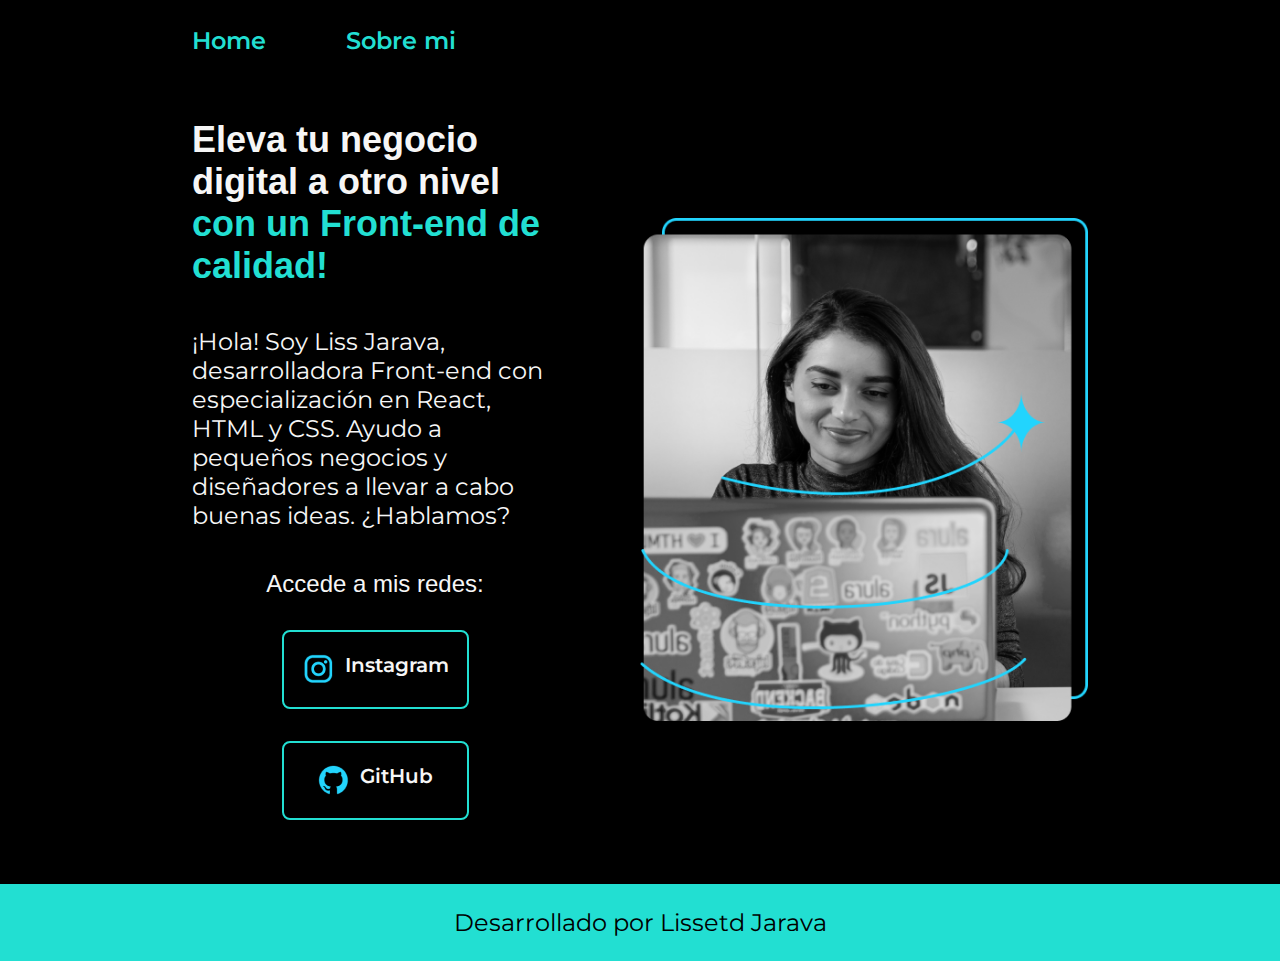
<file: index.html>
<!DOCTYPE html>
<html lang="es-mx">
<head>
    <meta charset="UTF-8"> 
    <meta http-equiv="X-UA-Compatible" content="IE=edge">
    <meta name="viewport" content="width=device-width, initial-scale=1.0">
    <title>Portafolio</title>
    <link rel="stylesheet" href="./styles/style.css">

</head>
<body>
    <header class="header">
        <nav class="header__menu">
            <a class="header__menu__link" href="index.html">Home</a>
            <a class="header__menu__link" href="about.html">Sobre mi</a>
        </nav>
    </header>
    <main class="presentacion">
        <section class="presentacion__contenido">
            <h1 class="presentacion__contenido__titulo">
                Eleva tu negocio digital a otro nivel 
                <strong class="titulo-destaque">con un Front-end de calidad!
                </strong></h1>
                <p class="presentacion__contenido__texto">¡Hola! Soy Liss Jarava, 
                    desarrolladora Front-end con
                    especialización en React, HTML y CSS. Ayudo a pequeños
                    negocios y diseñadores a llevar a cabo buenas ideas.
                    ¿Hablamos?

                </p>
                <div class="presentacion__enlaces">
                    <h2 class="presentacion__enlaces__subtitulos">Accede a mis redes:</h2>
                <a class="presentacion__enlaces__link" href="https://instagram.com/">
                    <img src="./assets/instagram.png">
                    Instagram</a>
                <a class="presentacion__enlaces__link" href="https://github.com/">
                    <img src="./assets/github.png">
                    GitHub</a>
                </div>

                
        </section>
            <img class="presentacion__imagen" src="./assets/Imagem.png" alt="Foto de Liss Jarava desarrolando un proyecto">
    </main>
    <footer class="footer">
        <p>Desarrollado por Lissetd Jarava</p>
    </footer>
</body>
</html>
</file>
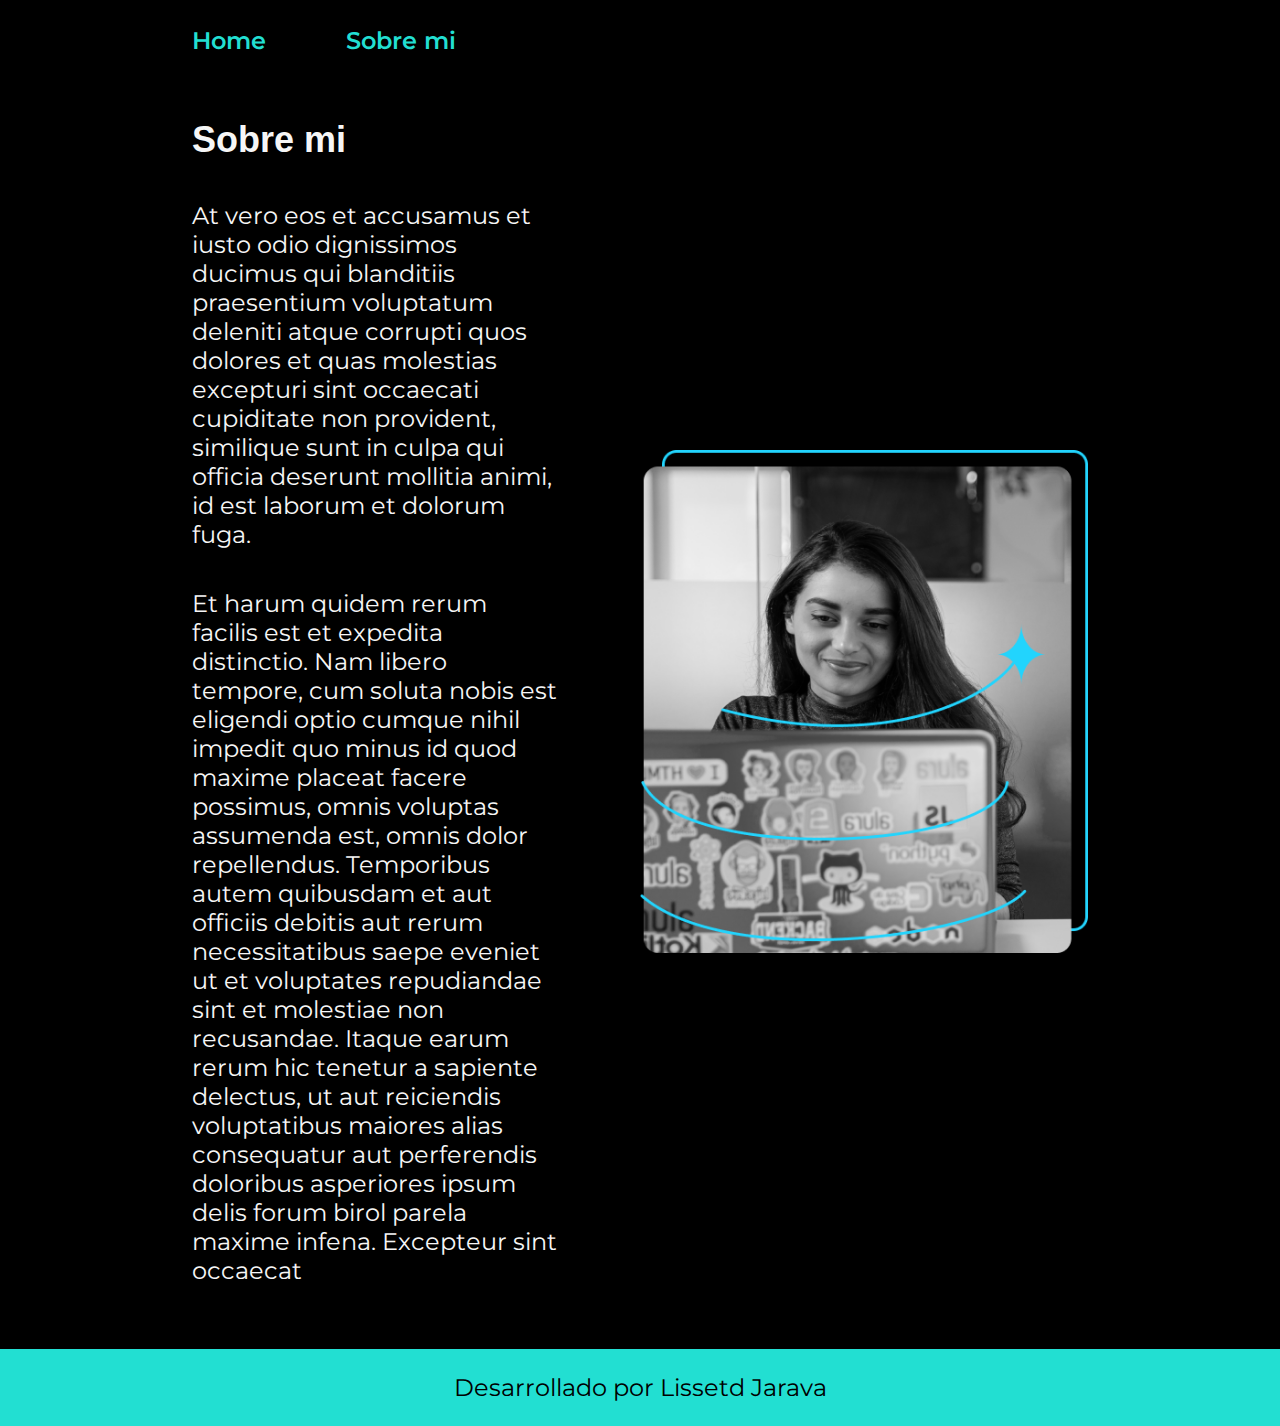
<file: about.html>
<!DOCTYPE html>
<html lang="es-mx">
<head>
    <meta charset="UTF-8">
    <meta name="viewport" content="width=device-width, initial-scale=1.0">
    <title>Sobre mi</title>
    <link rel="stylesheet" href="./styles/style.css">
</head>
<body>
    <header class="header">
        <nav class="header__menu">
            <a class="header__menu__link" href="index.html">Home</a>
            <a class="header__menu__link" href="about.html">Sobre mi</a>

        </nav>
    </header>
    <main class="presentacion">
        
        <section class="presentacion__contenido">
            <h1 class="presentacion__contenido__titulo">Sobre mi</h1>
            <p class="presentacion__contenido__texto">At vero eos et accusamus et iusto odio dignissimos ducimus qui blanditiis praesentium voluptatum deleniti atque corrupti quos dolores et quas molestias excepturi sint occaecati cupiditate non provident, similique sunt in culpa qui officia deserunt mollitia animi, id est laborum et dolorum fuga.</p>
            <p class="presentacion__contenido__texto">Et harum quidem rerum facilis est et expedita distinctio. Nam libero tempore, cum soluta nobis est eligendi optio cumque nihil impedit quo minus id quod maxime placeat facere possimus, omnis voluptas assumenda est, omnis dolor repellendus. Temporibus autem quibusdam et aut officiis debitis aut rerum necessitatibus saepe eveniet ut et voluptates repudiandae sint et molestiae non recusandae. Itaque earum rerum hic tenetur a sapiente delectus, ut aut reiciendis voluptatibus maiores alias consequatur aut perferendis doloribus asperiores ipsum delis forum birol parela maxime infena. Excepteur sint occaecat</p>
        </section>
        <img class="presentacion__imagen" src="./assets/Imagem.png" alt="Foto de Liss Jarava desarrolando un proyecto">

    </main>
    <footer class="footer">
        <p>Desarrollado por Lissetd Jarava</p>
    </footer>      
            
</body>
</html>
</file>
<file: styles/style.css>
@import url('https://fonts.googleapis.com/css2?family=Krona+One&family=Montserrat:ital,wght@0,100..900;1,100..900&display=swap');


:root{
    --color-primario: #000000;
    --color-secundario: #f6f6f6;
    --color-terciario: #22dfd2;
    --color-hover: #272727;

    --fuente-monserrat: "Montserrat", sans-serif; 
    --fuente-krona: "krona", sans-serif
}


* {
    padding: 0;
    margin:0;
}


body {
    /* height: 100vh; */
    box-sizing: border-box;
    background-color: var(--color-primario);
    color: var(--color-secundario);
}

.header{
padding: 2% 0% 0% 15%;
}

.header__menu{
display: flex;
gap: 80px;
}


.header__menu__link{
font-family: var(--fuente-monserrat);
font-size: 1.5rem;
font-weight: 600;
color: var(--color-terciario);
text-decoration: none;
}


.presentacion {
    display: flex;
    align-items: center;
    padding: 5% 15%;
    justify-content: space-between;
    gap: 82px;
    
}

.presentacion__contenido{
    width: 50%;
    display: flex;
    flex-direction: column;
    gap: 40px;
}

.presentacion__contenido__titulo{
    font-size: 2.25rem;
    font-family: var(--fuente-krona);
}


.titulo-destaque {
    color: var(--color-terciario);
}


.presentacion__contenido__texto{
    font-size: 1.5rem;
    font-family: var(--fuente-monserrat);
}

.presentacion__enlaces{
    display: flex;
    justify-content: space-between;
    flex-direction: column;
    align-items: center;
    gap: 32px;
}

.presentacion__enlaces__subtitulos{
    font-family: var(--fuente-krona);
    font-size: 1.5rem;
    font-weight: 400;
}

.presentacion__enlaces__link{
    width: 50%;
    text-align: center;
    padding: 21.5px 0;
    border-radius: 8px;
    font-family: var(--fuente-monserrat);
    font-size: 20px;
    font-weight: 600;
    text-decoration: none;
    color: var(--color-secundario);
    border: 2px solid var(--color-terciario);
    display: flex;
    justify-content: center;
    gap: 10px;
}

.presentacion__enlaces__link:hover{
    background-color: var(--color-hover);
}

.presentacion__imagen{
    width: 50%;
}


.footer{
    background-color: var(--color-terciario);
    padding: 24px;
    color: var(--color-primario);
    text-align: center;
    font-family: var(--fuente-monserrat);
    font-size: 1.5rem;
    font-weight: 400;

}

@media (max-width: 1200px ){

    .header{
        padding: 10%;
    } 

    .header__menu{
        justify-content: center;
    }

    .presentacion{
        flex-direction: column-reverse;
        padding: 5%;
    }

    .presentacion__contenido{
        width: auto;
    }
}


.encabezado__menu__link{
    font-size: 18px;
    color: #333;
    margin: 0 10px;
    padding: 5px 10px;
    text-decoration: none;
}

.encabezado__menu__link:hover{
    color: #007bff;
}

.encabezado__menu {
    display: flex;
    justify-content: center;
    align-items: center;
}

.encabezado__menu__link{
    padding: 10px 15px;
}
</file>
